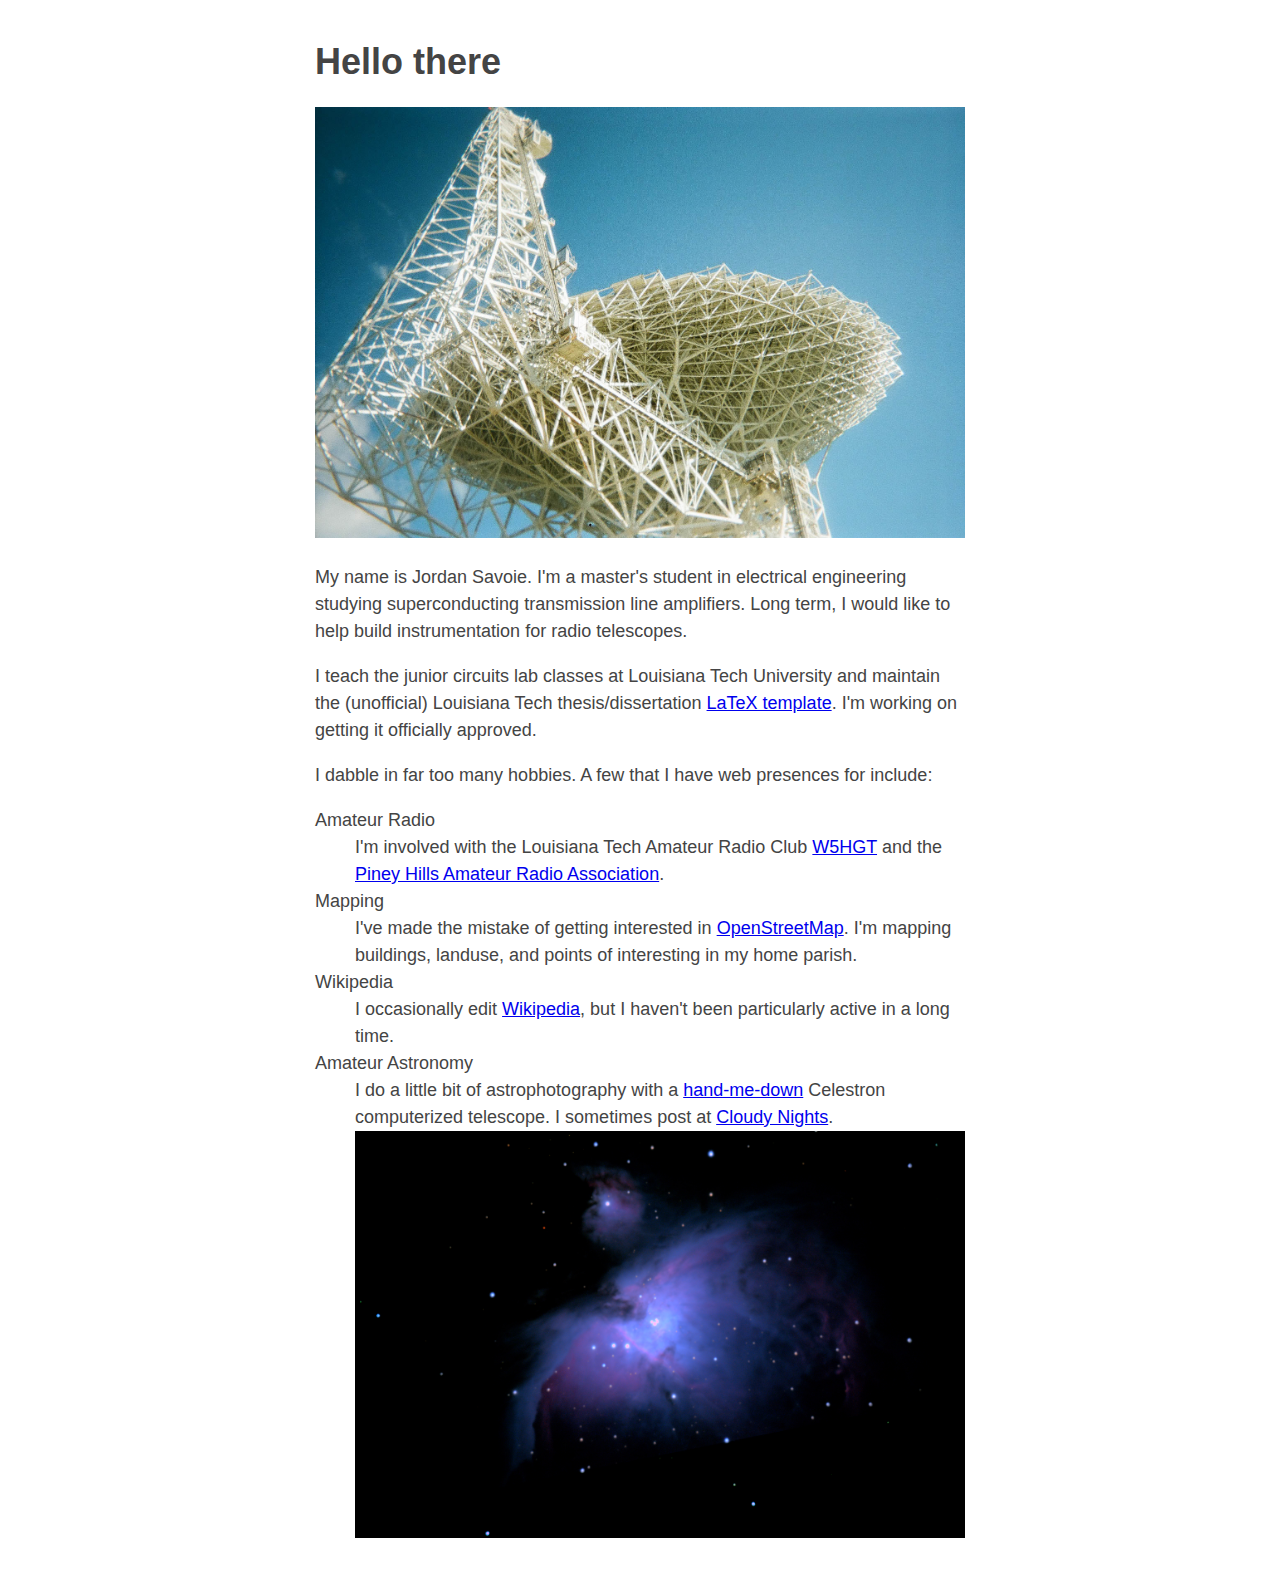
<file: index.html>
<!DOCTYPE html>
<html lang="en">
	<head>
		<meta charset="utf-8">
		<title>Jordan Savoie</title>
		<meta name="viewport" content="width=device-width, initial-scale=1">
		<link rel="stylesheet" href="style.css">
	</head>
	<body>
	<h1>Hello there</h1>
	
	<a href="https://en.wikipedia.org/wiki/Green_Bank_Telescope">
	<img class="image" id="wiley-photo" src="./GBT.JPG"
	title="Film photo of the Green Bank Telescope. (Digital cameras weren't allowed up there)">
	</a>
	<p>
	My name is Jordan Savoie. I'm a master's student in electrical
	engineering studying superconducting transmission line amplifiers.
	Long term, I would like to help build instrumentation for radio
	telescopes.
	</p>
	
	<p>
	I teach the junior circuits lab classes at Louisiana Tech University
	and maintain the (unofficial) Louisiana Tech thesis/dissertation 
	<a href="https://github.com/jonbwalters/LaTeX_thesis_template">
	LaTeX template</a>. I'm working on getting it officially approved.
	</p>
	
	<p>I dabble in far too many hobbies. A few that I have web presences
	for include:</p>
	
	<dl>
		<dt>Amateur Radio</dt>
		<dd>
		I'm involved with the Louisiana Tech Amateur Radio Club 
		<a href="https://orgs.latech.edu/amateurradio/index.html">W5HGT</a> 
		and the <a href="https://phara.us">Piney Hills Amateur Radio Association</a>.
		</dd>
		<dt>Mapping</dt>
		<dd>
		I've made the mistake of getting interested in
		<a href="https://www.openstreetmap.org/user/JuanElDemografo">
		OpenStreetMap</a>. I'm mapping buildings, landuse, and points of
		interesting in my home parish.
		</dd>
		<dt>Wikipedia</dt>
		<dd>
		I occasionally edit
		<a href="https://en.wikipedia.org/wiki/User:Juan_el_Demografo">Wikipedia</a>,
		but I haven't been particularly active in a long time.
		</dd>
		<dt>Amateur Astronomy</dt>
		<dd>
		I do a little bit of astrophotography with a
		<a href="./2025-02-01 Telescope.jpeg">hand-me-down</a> Celestron
		computerized telescope. I sometimes post at
		<a href="https://www.cloudynights.com/user/503792-jordan-savoie/">Cloudy Nights</a>.
		<a href="https://en.wikipedia.org/wiki/Orion_Nebula">
		<img class="image" id="wiley-photo" src="./orion_nebula.jpeg"
		title="Stacked composite of the Orion Nebula (50 10s exposures on an 8&quot SCT and a Nikon DSL)">
		</a>
		<dd>
	</dl>
	</body>
</html>
</file>
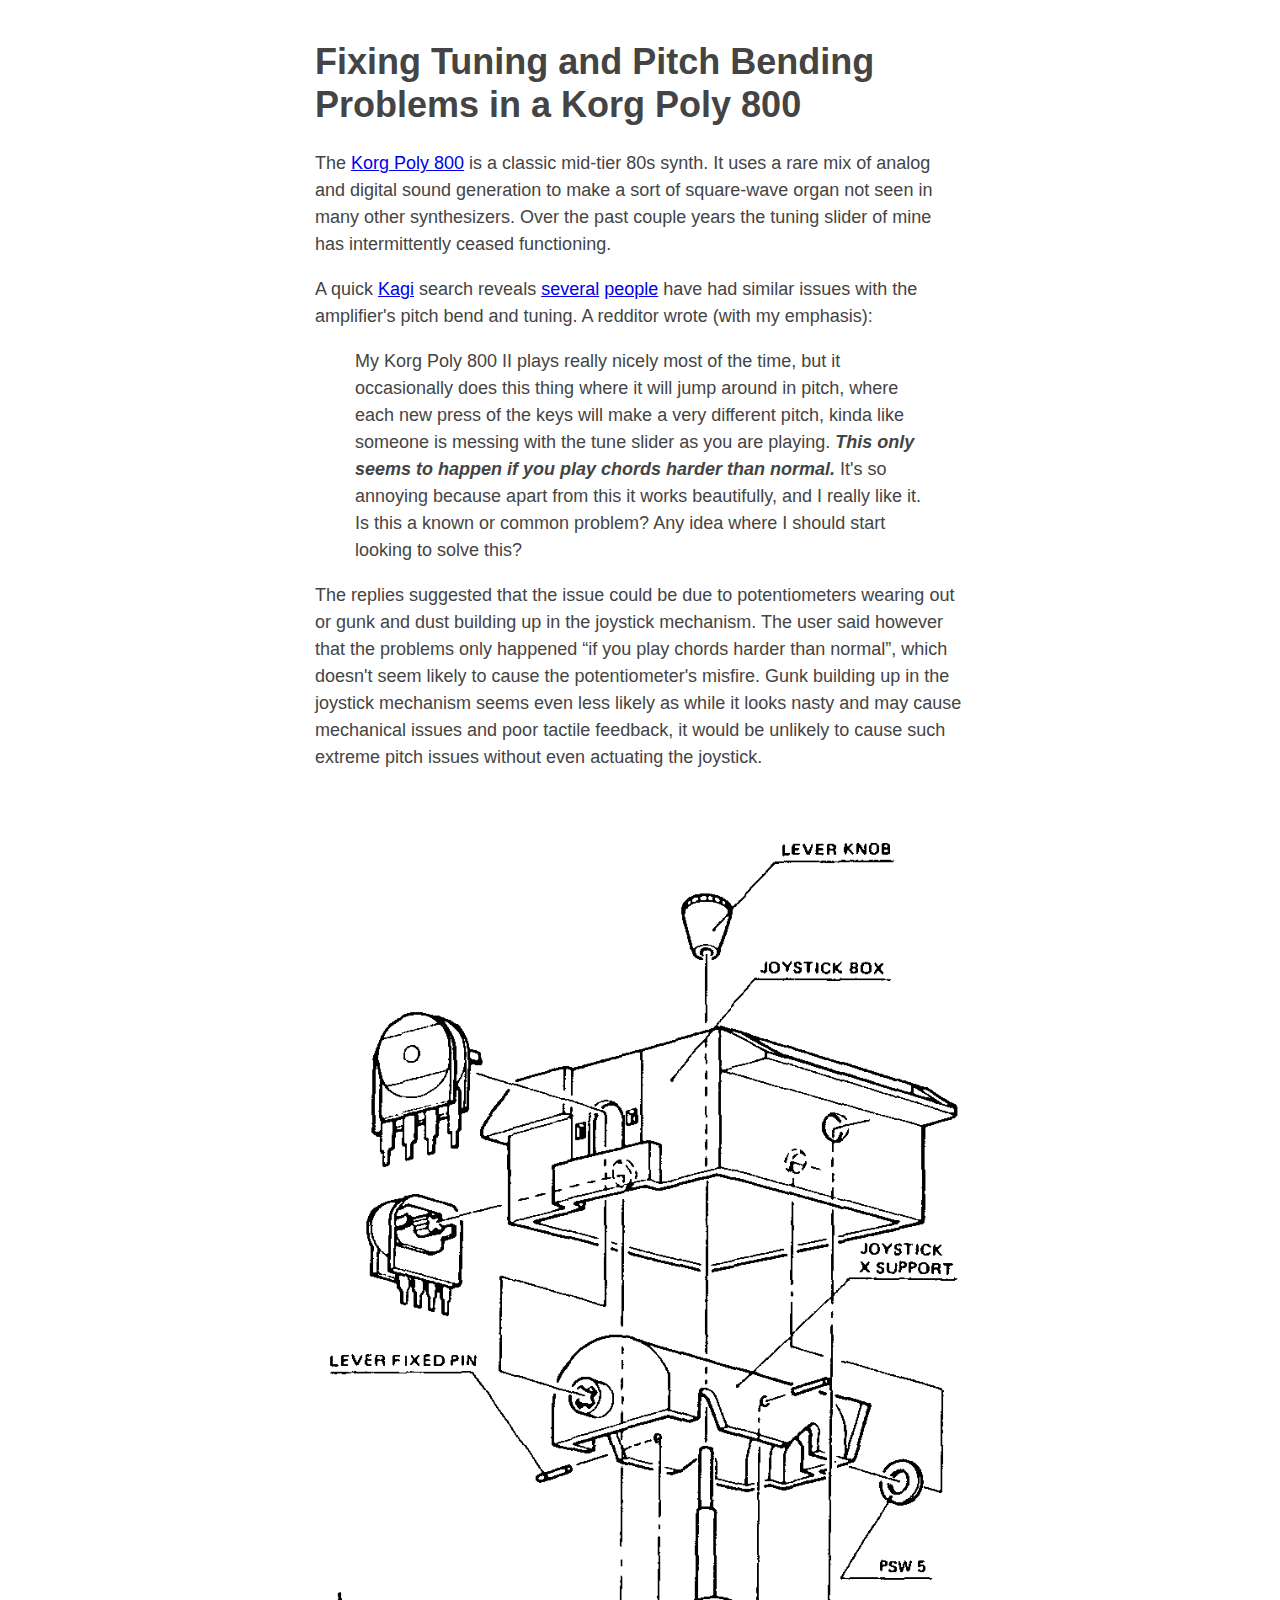
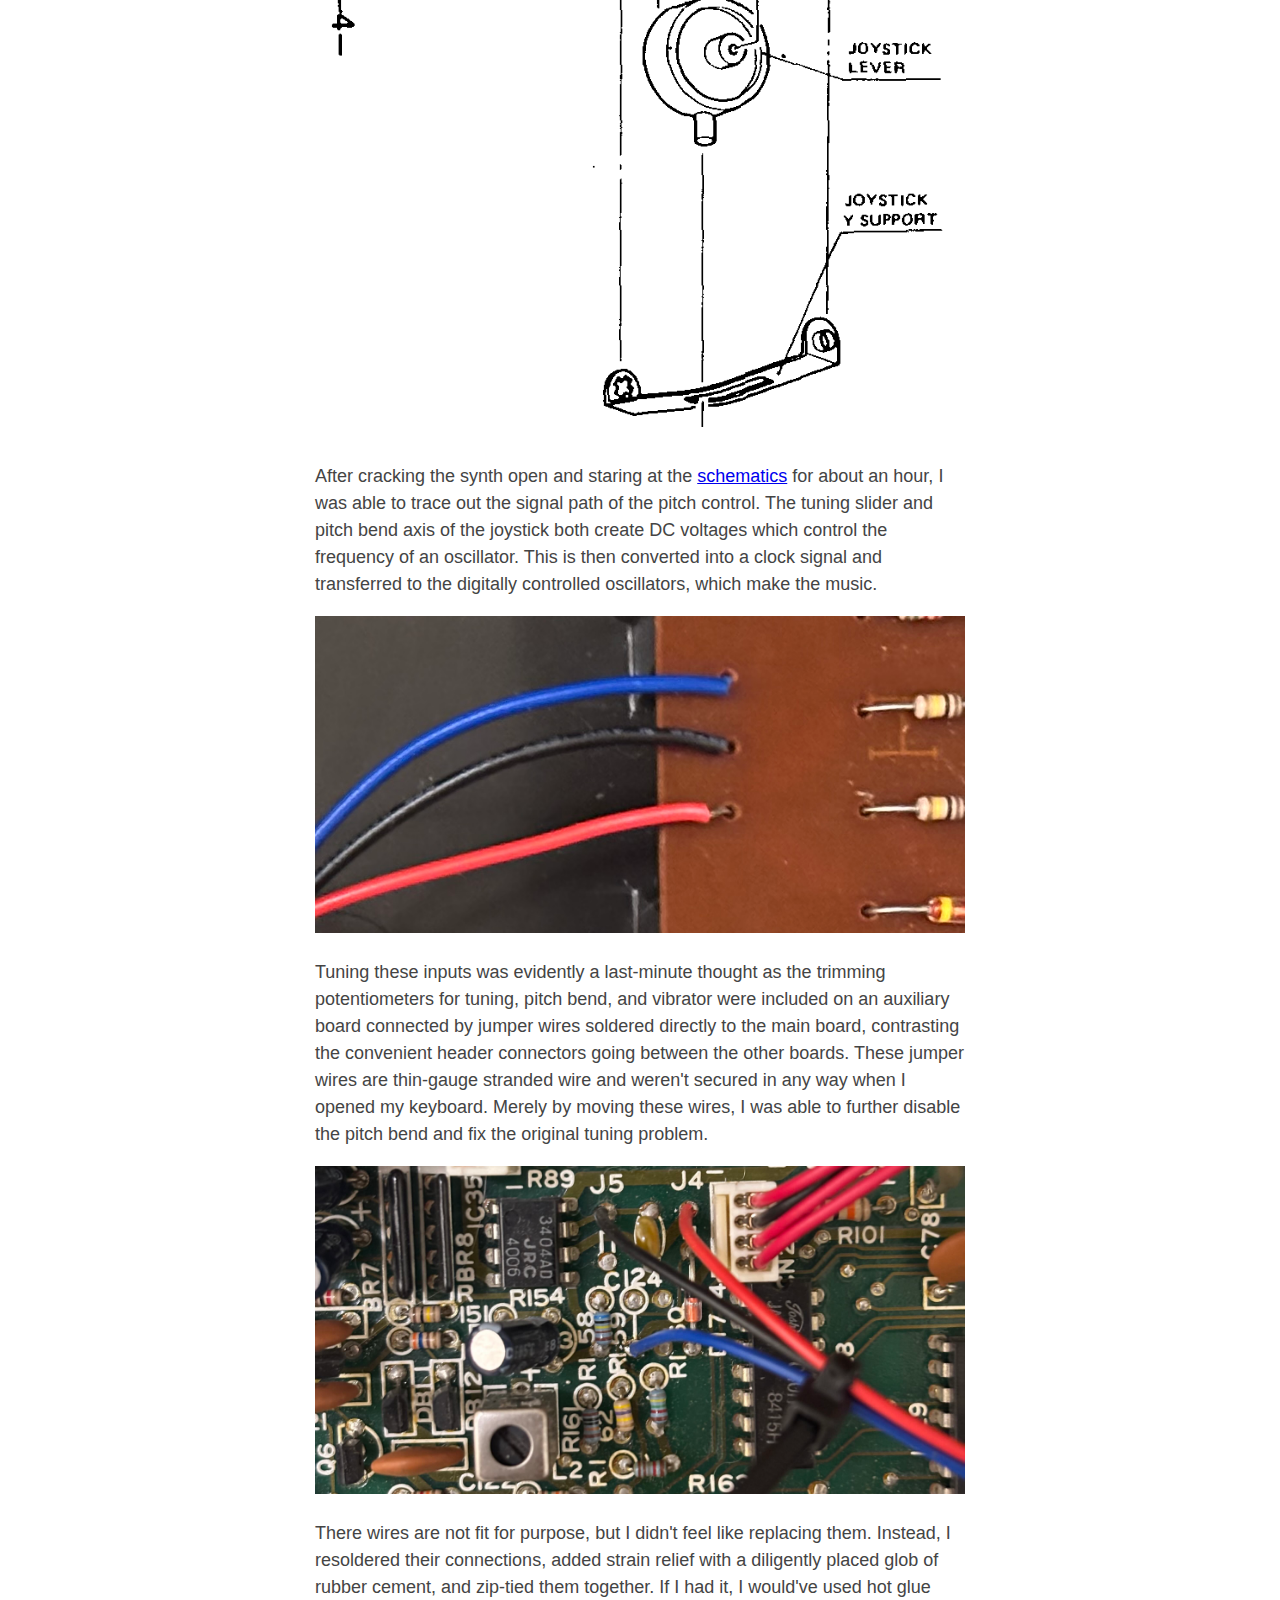
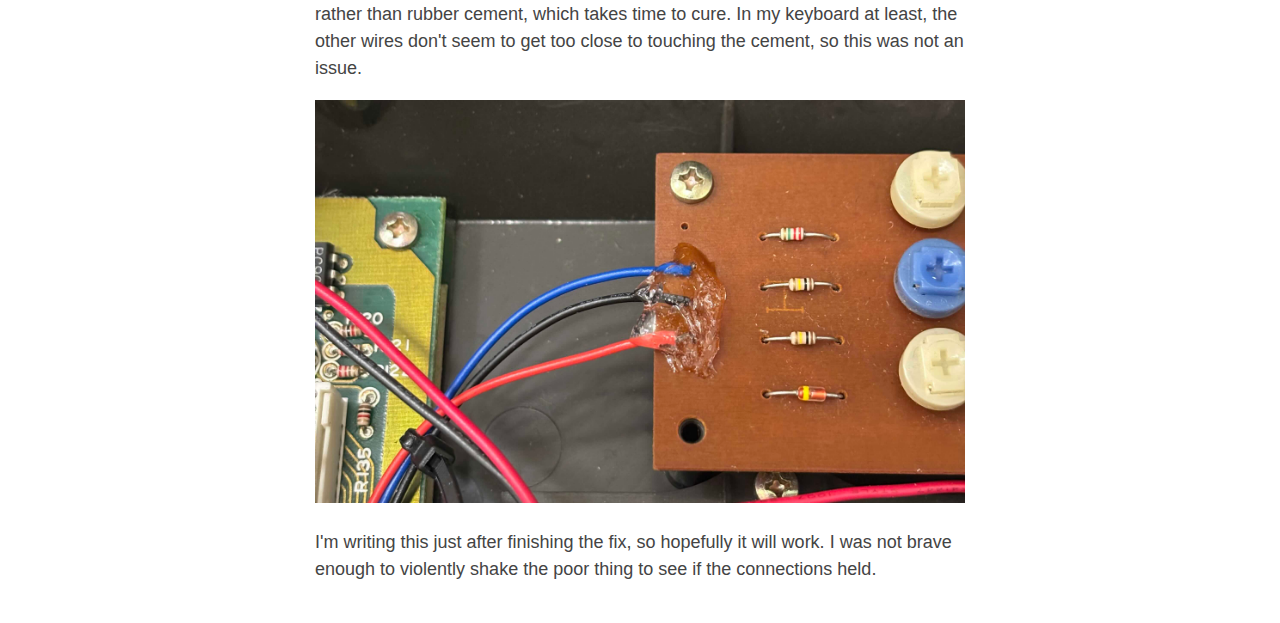
<file: poly-800.html>
<!DOCTYPE html>
<html lang="en">
	<head>
		<meta charset="utf-8">
		<title>Poly 800</title>
		<meta name="viewport" content="width=device-width, initial-scale=1">
		<link rel="stylesheet" href="style.css">
	</head>
	<body>
	<h1>Fixing Tuning and Pitch Bending Problems in a Korg Poly 800</h1>
	
	<p>
		The <a href="https://en.wikipedia.org/wiki/Korg_Poly-800">Korg Poly 800</a> is a classic mid-tier 80s synth.
		It uses a rare mix of analog and digital sound generation to make a sort of square-wave organ not seen in many other synthesizers.
		Over the past couple years the tuning slider of mine has intermittently ceased functioning.
	</p>
	
	<p>
		A quick <a href=https://kagi.com>Kagi</a> search reveals <a href="https://forum.vintagesynth.com/viewtopic.php?t=113042">several</a> <a href=" https://www.reddit.com/r/synthesizers/comments/59fmkl/korg_poly_800_ii_pitch_problems/">people</a> have had similar issues with the amplifier's pitch bend and tuning.
		A redditor wrote (with my emphasis):
	</p>
	
	<blockquote>
		My Korg Poly 800 II plays really nicely most of the time, but it occasionally does this thing where it will jump around in pitch, where each new press of the keys will make a very different pitch, kinda like someone is messing with the tune slider as you are playing.
		<strong><em>This only seems to happen if you play chords harder than normal.</em></strong>
		It's so annoying because apart from this it works beautifully, and I really like it.
		Is this a known or common problem?
		Any idea where I should start looking to solve this?
	</blockquote>
	
	<p>
		The replies suggested that the issue could be due to potentiometers wearing out or gunk and dust building up in the joystick mechanism.
		The user said however that the problems only happened <q>if you play chords harder than normal</q>, which doesn't seem likely to cause the potentiometer's misfire.
		Gunk building up in the joystick mechanism seems even less likely as while it looks nasty and may cause mechanical issues and poor tactile feedback, it would be unlikely to cause such extreme pitch issues without even actuating the joystick.
	</p>
	
	<img class="image" src="./joystick.png"
	title="Exploded view of the joystick mechanism showing how the potentiometers are isolated from the dirty parts.">

	<p>
		After cracking the synth open and staring at the <a href="https://www.polynominal.com/korg-poly800/korg-poly800-ex800-service-manual.pdf">schematics</a> for about an hour, I was able to trace out the signal path of the pitch control.
		The tuning slider and pitch bend axis of the joystick both create DC voltages which control the frequency of an oscillator.
		This is then converted into a clock signal and transferred to the digitally controlled oscillators, which make the music.
	</p>
	
	<img class="image" src="./aux_board.jpg"
	title="Wires loosely connected to a circuit board.">

	<p>
		Tuning these inputs was evidently a last-minute thought as the trimming potentiometers for tuning, pitch bend, and vibrator were included on an auxiliary board connected by jumper wires soldered directly to the main board, contrasting the convenient header connectors going between the other boards.
		These jumper wires are thin-gauge stranded wire and weren't secured in any way when I opened my keyboard.
		Merely by moving these wires, I was able to further disable the pitch bend and fix the original tuning problem.
	</p>
		<img class="image" src="./main_board.jpg"
	title="Wires soldered directly into a densely populated circuit board.">

	<p>
		There wires are not fit for purpose, but I didn't feel like replacing them.
		Instead, I resoldered their connections, added strain relief with a diligently placed glob of rubber cement, and zip-tied them together.
		If I had it, I would've used hot glue rather than rubber cement, which takes time to cure.
		In my keyboard at least, the other wires don't seem to get too close to touching the cement, so this was not an issue.
	</p>
	
	<img class="image" src="./aux_board_glued.jpg"
	title="Photo showing wires loosely connected to a circuit board.">
	
	<p>
		I'm writing this just after finishing the fix, so hopefully it will work.
		I was not brave enough to violently shake the poor thing to see if the connections held.
	</p>
</html>
</file>
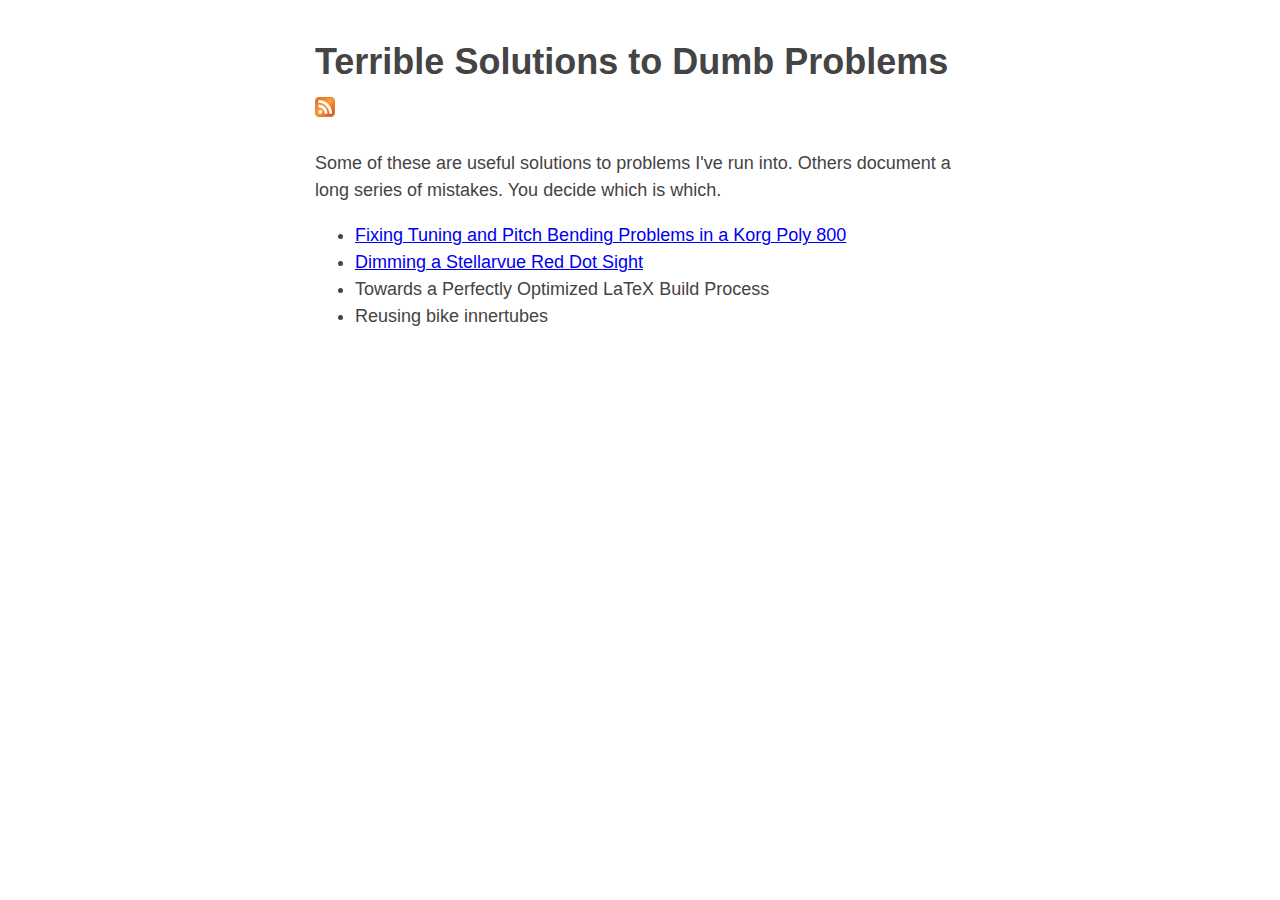
<file: solutions.html>
<!DOCTYPE html>
<html lang="en">
	<head>
		<meta charset="utf-8">
		<title>Terrible Solutions</title>
		<meta name="viewport" content="width=device-width, initial-scale=1">
		<link rel="stylesheet" href="../style.css">
		<link rel="alternate" type="application/rss+xml"
			href="./feed.xml" title="Terrible Solutions">
	</head>
	<body>
	<h1>Terrible Solutions to Dumb Problems
		<a href="./feed.xml">
		<img width=20 title="RSS badge" src="images/rss.svg">
	</a>
	</h1>
	
	<p>
	Some of these are useful solutions to problems I've run into.
	Others document a long series of mistakes.
	You decide which is which.
	</p>
	
	<ul>
		<li><a href="./solutions/poly-800.html">Fixing Tuning and Pitch Bending Problems in a Korg Poly 800</a></li>
		<li><a href="./solutions/stellarvue.html">Dimming a Stellarvue Red Dot Sight</a></li>
		<li>Towards a Perfectly Optimized LaTeX Build Process</li>
		<li>Reusing bike innertubes</li>
	</ul>
	
	</body>
</html>
</file>
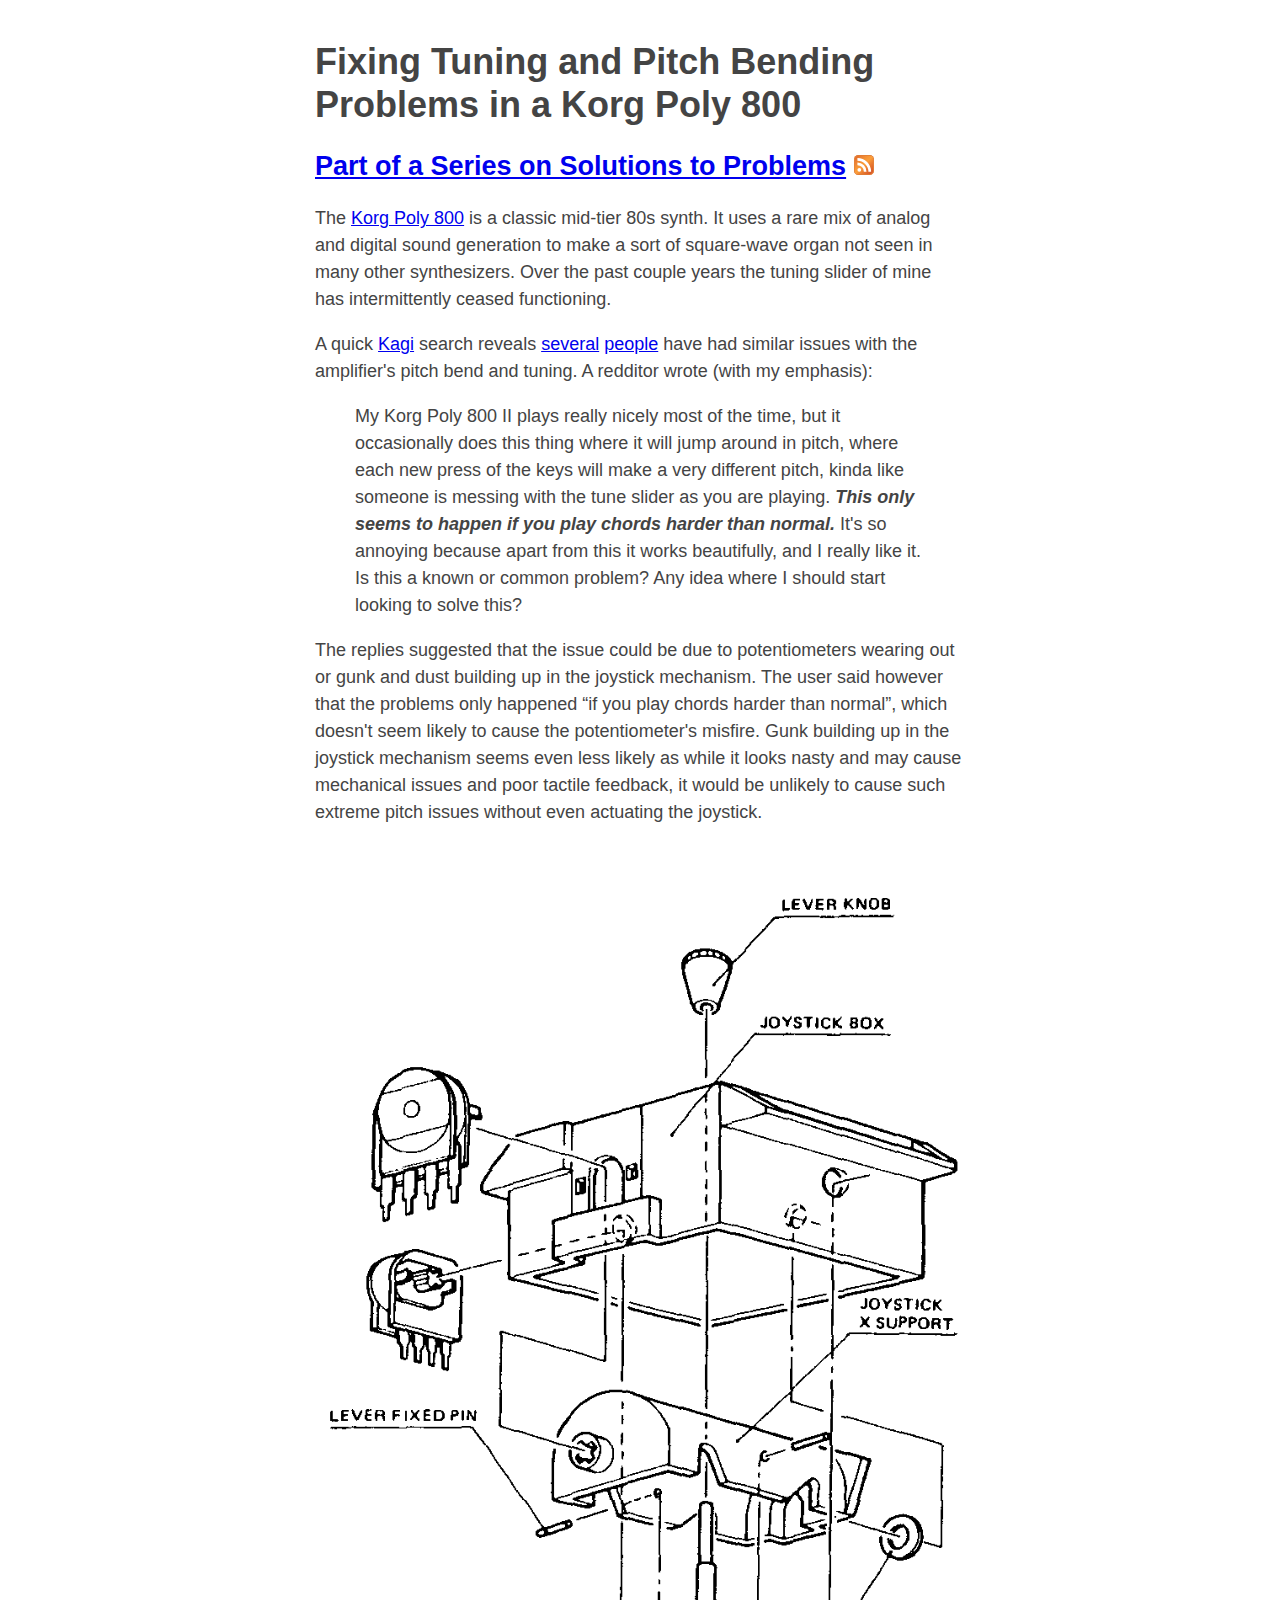
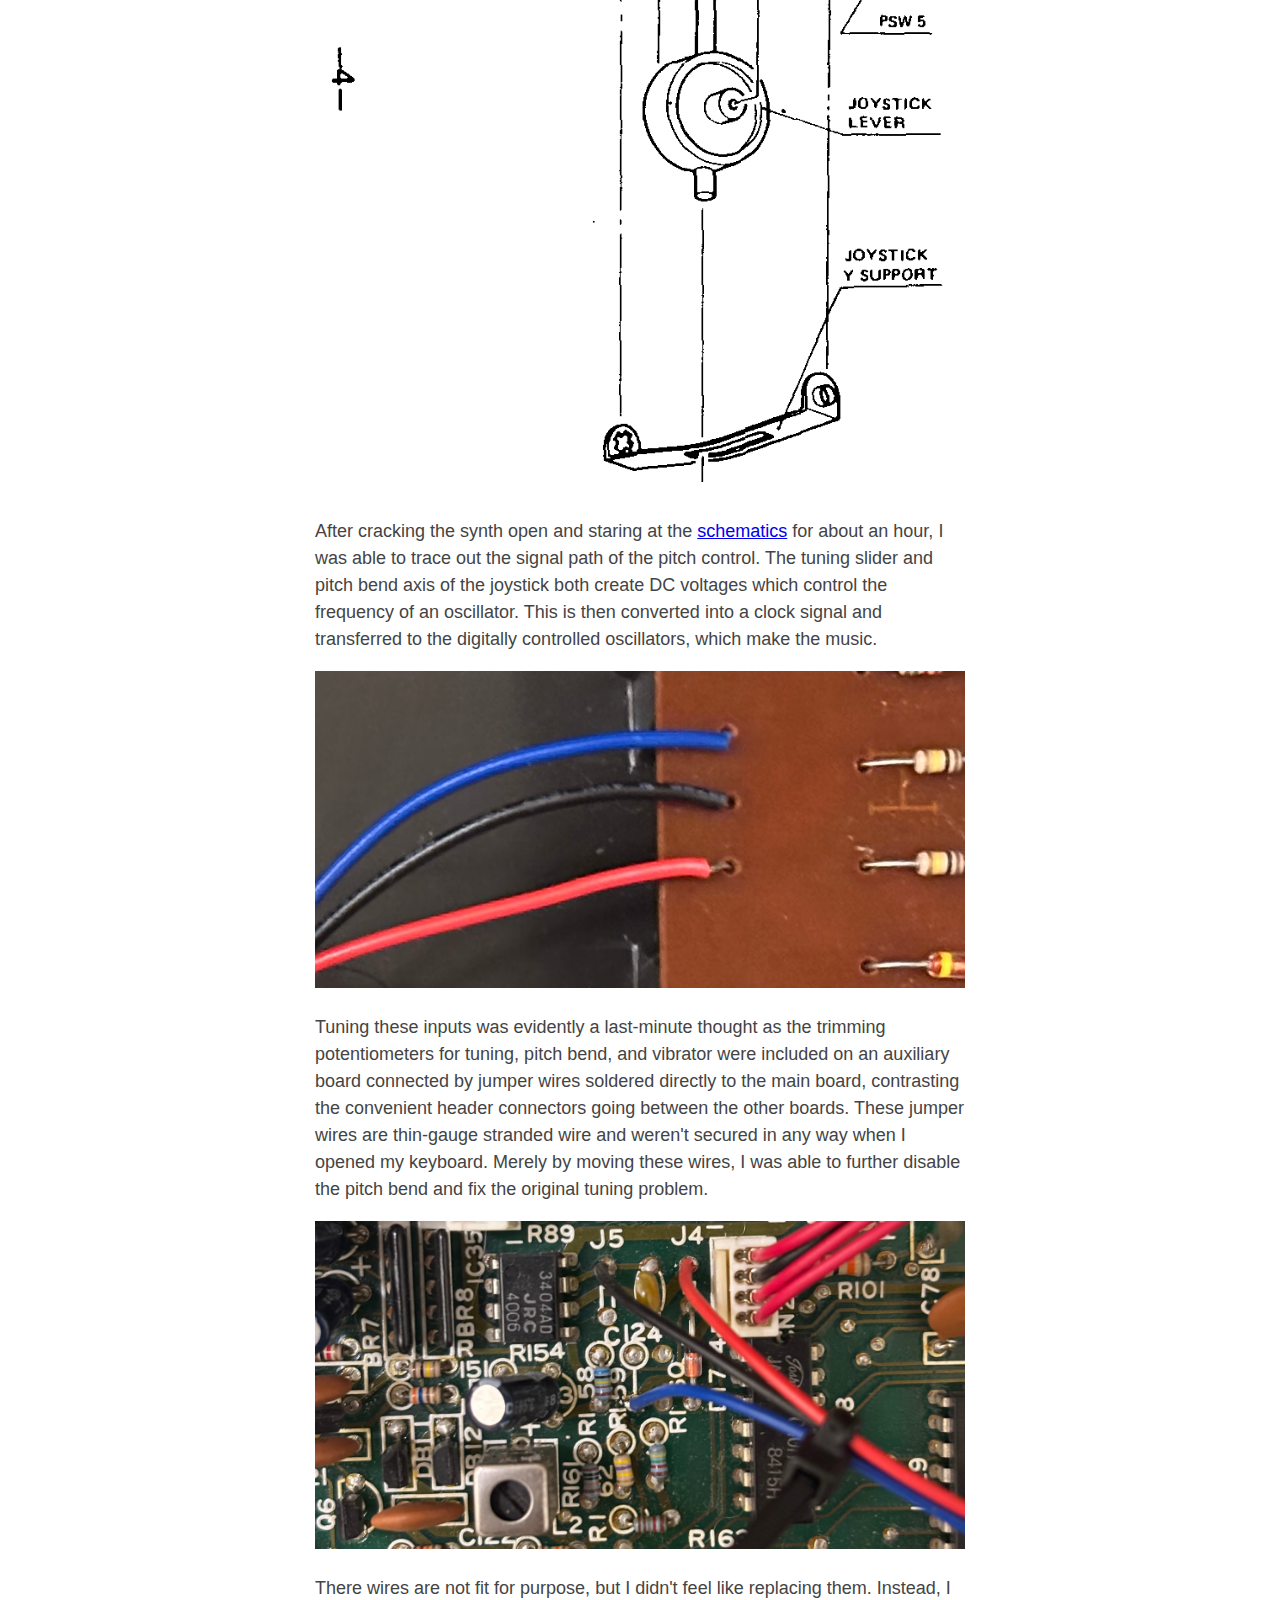
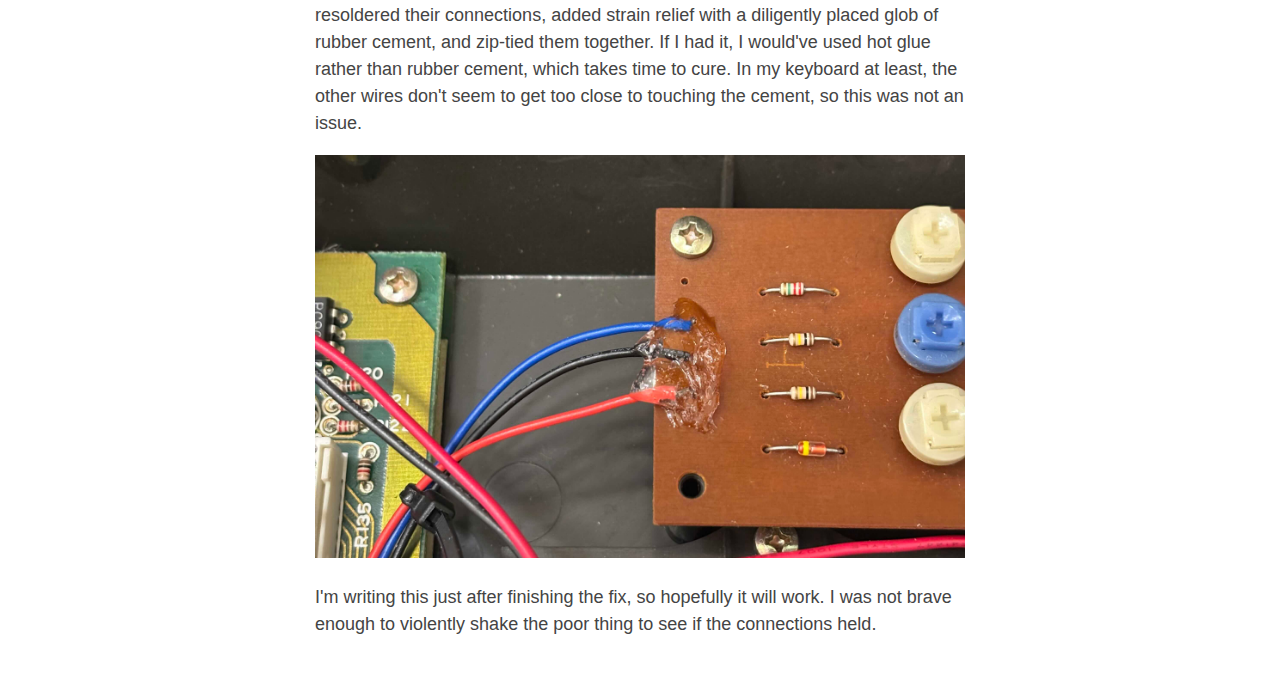
<file: solutions/poly-800.html>
<!DOCTYPE html>
<html lang="en">
	<head>
		<meta charset="utf-8">
		<title>Poly 800</title>
		<meta name="viewport" content="width=device-width, initial-scale=1">
		<link rel="stylesheet" href="../style.css">
		<link rel="alternate" type="application/rss+xml"
			href="../feed.xml" title="Terrible Solutions">
	</head>
	<body>
	<h1>Fixing Tuning and Pitch Bending Problems in a Korg Poly 800</h1>
	<h2><a href="../solutions.html">Part of a Series on Solutions to Problems</a>
	<a href="../feed.xml">
		<img width=20 title="RSS badge" src="../images/rss.svg">
	</a>
	</h2>

	<p>
		The <a href="https://en.wikipedia.org/wiki/Korg_Poly-800">Korg Poly 800</a> is a classic mid-tier 80s synth.
		It uses a rare mix of analog and digital sound generation to make a sort of square-wave organ not seen in many other synthesizers.
		Over the past couple years the tuning slider of mine has intermittently ceased functioning.
	</p>
	
	<p>
		A quick <a href=https://kagi.com>Kagi</a> search reveals <a href="https://forum.vintagesynth.com/viewtopic.php?t=113042">several</a> <a href=" https://www.reddit.com/r/synthesizers/comments/59fmkl/korg_poly_800_ii_pitch_problems/">people</a> have had similar issues with the amplifier's pitch bend and tuning.
		A redditor wrote (with my emphasis):
	</p>
	
	<blockquote>
		My Korg Poly 800 II plays really nicely most of the time, but it occasionally does this thing where it will jump around in pitch, where each new press of the keys will make a very different pitch, kinda like someone is messing with the tune slider as you are playing.
		<strong><em>This only seems to happen if you play chords harder than normal.</em></strong>
		It's so annoying because apart from this it works beautifully, and I really like it.
		Is this a known or common problem?
		Any idea where I should start looking to solve this?
	</blockquote>
	
	<p>
		The replies suggested that the issue could be due to potentiometers wearing out or gunk and dust building up in the joystick mechanism.
		The user said however that the problems only happened <q>if you play chords harder than normal</q>, which doesn't seem likely to cause the potentiometer's misfire.
		Gunk building up in the joystick mechanism seems even less likely as while it looks nasty and may cause mechanical issues and poor tactile feedback, it would be unlikely to cause such extreme pitch issues without even actuating the joystick.
	</p>
	
	<img class="image" src="./poly-800/joystick.png"
	title="Exploded view of the joystick mechanism showing how the potentiometers are isolated from the dirty parts.">

	<p>
		After cracking the synth open and staring at the <a href="https://www.polynominal.com/korg-poly800/korg-poly800-ex800-service-manual.pdf">schematics</a> for about an hour, I was able to trace out the signal path of the pitch control.
		The tuning slider and pitch bend axis of the joystick both create DC voltages which control the frequency of an oscillator.
		This is then converted into a clock signal and transferred to the digitally controlled oscillators, which make the music.
	</p>
	
	<img class="image" src="./poly-800/aux_board.jpg"
	title="Wires loosely connected to a circuit board.">

	<p>
		Tuning these inputs was evidently a last-minute thought as the trimming potentiometers for tuning, pitch bend, and vibrator were included on an auxiliary board connected by jumper wires soldered directly to the main board, contrasting the convenient header connectors going between the other boards.
		These jumper wires are thin-gauge stranded wire and weren't secured in any way when I opened my keyboard.
		Merely by moving these wires, I was able to further disable the pitch bend and fix the original tuning problem.
	</p>
	<img class="image" src="./poly-800/main_board.jpg"
	title="Wires soldered directly into a densely populated circuit board.">

	<p>
		There wires are not fit for purpose, but I didn't feel like replacing them.
		Instead, I resoldered their connections, added strain relief with a diligently placed glob of rubber cement, and zip-tied them together.
		If I had it, I would've used hot glue rather than rubber cement, which takes time to cure.
		In my keyboard at least, the other wires don't seem to get too close to touching the cement, so this was not an issue.
	</p>
	
	<img class="image" src="./poly-800/aux_board_glued.jpg"
	title="Photo showing wires loosely connected to a circuit board.">
	
	<p>
		I'm writing this just after finishing the fix, so hopefully it will work.
		I was not brave enough to violently shake the poor thing to see if the connections held.
	</p>
</html>
</file>
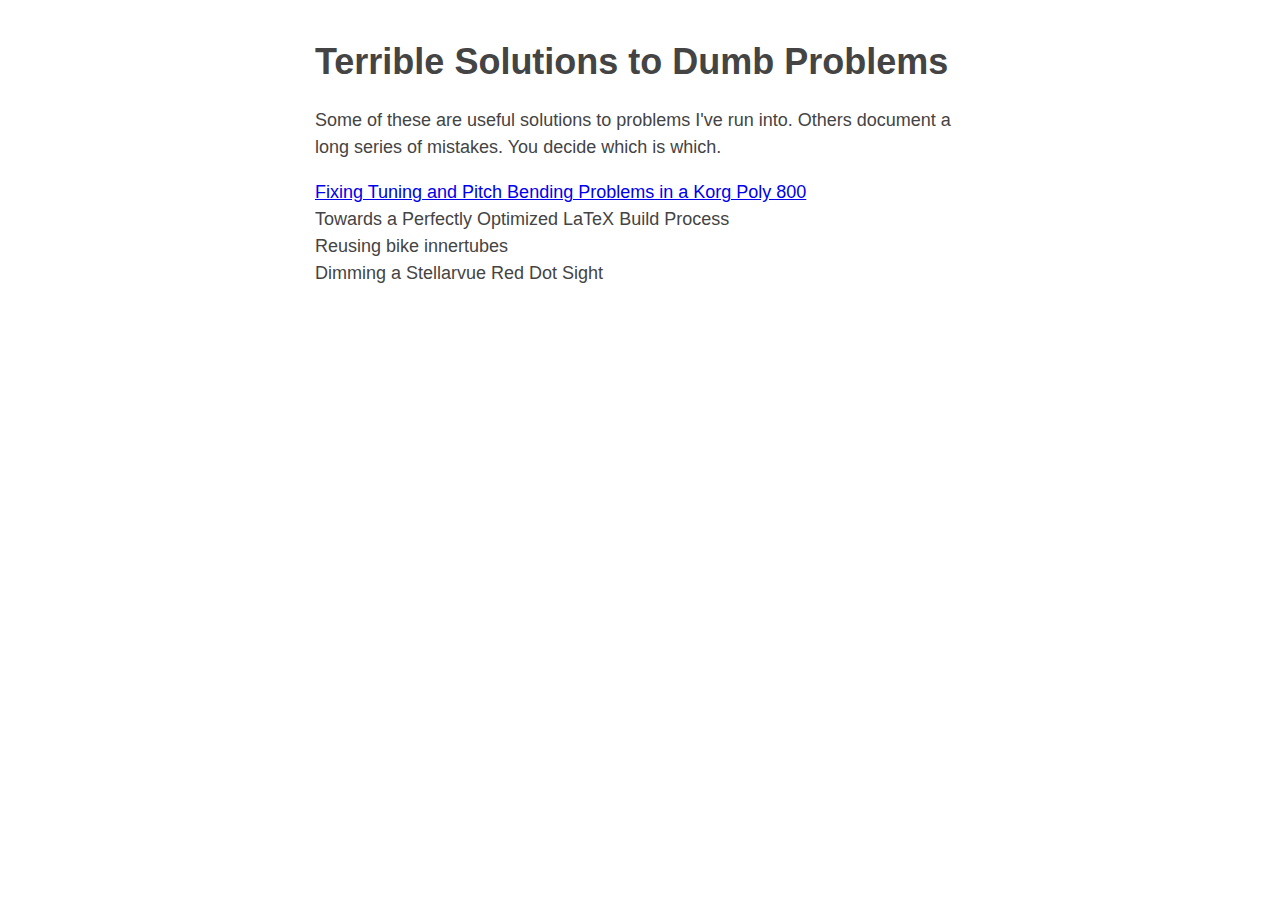
<file: solutions/solutions.html>
<!DOCTYPE html>
<html lang="en">
	<head>
		<meta charset="utf-8">
		<title>Terrible Solutions</title>
		<meta name="viewport" content="width=device-width, initial-scale=1">
		<link rel="stylesheet" href="../style.css">
	</head>
	<body>
	<h1>Terrible Solutions to Dumb Problems</h1>
	<p>
	Some of these are useful solutions to problems I've run into.
	Others document a long series of mistakes.
	You decide which is which.
	</p>
	
	<dl>
		<dt><a href="./poly-800.html">Fixing Tuning and Pitch Bending Problems in a Korg Poly 800</a></dt>
		<dt>Towards a Perfectly Optimized LaTeX Build Process</dt>
		<dt>Reusing bike innertubes</dt>
		<dt>Dimming a Stellarvue Red Dot Sight</dt>
	</dl>
	
	</body>
</html>
</file>
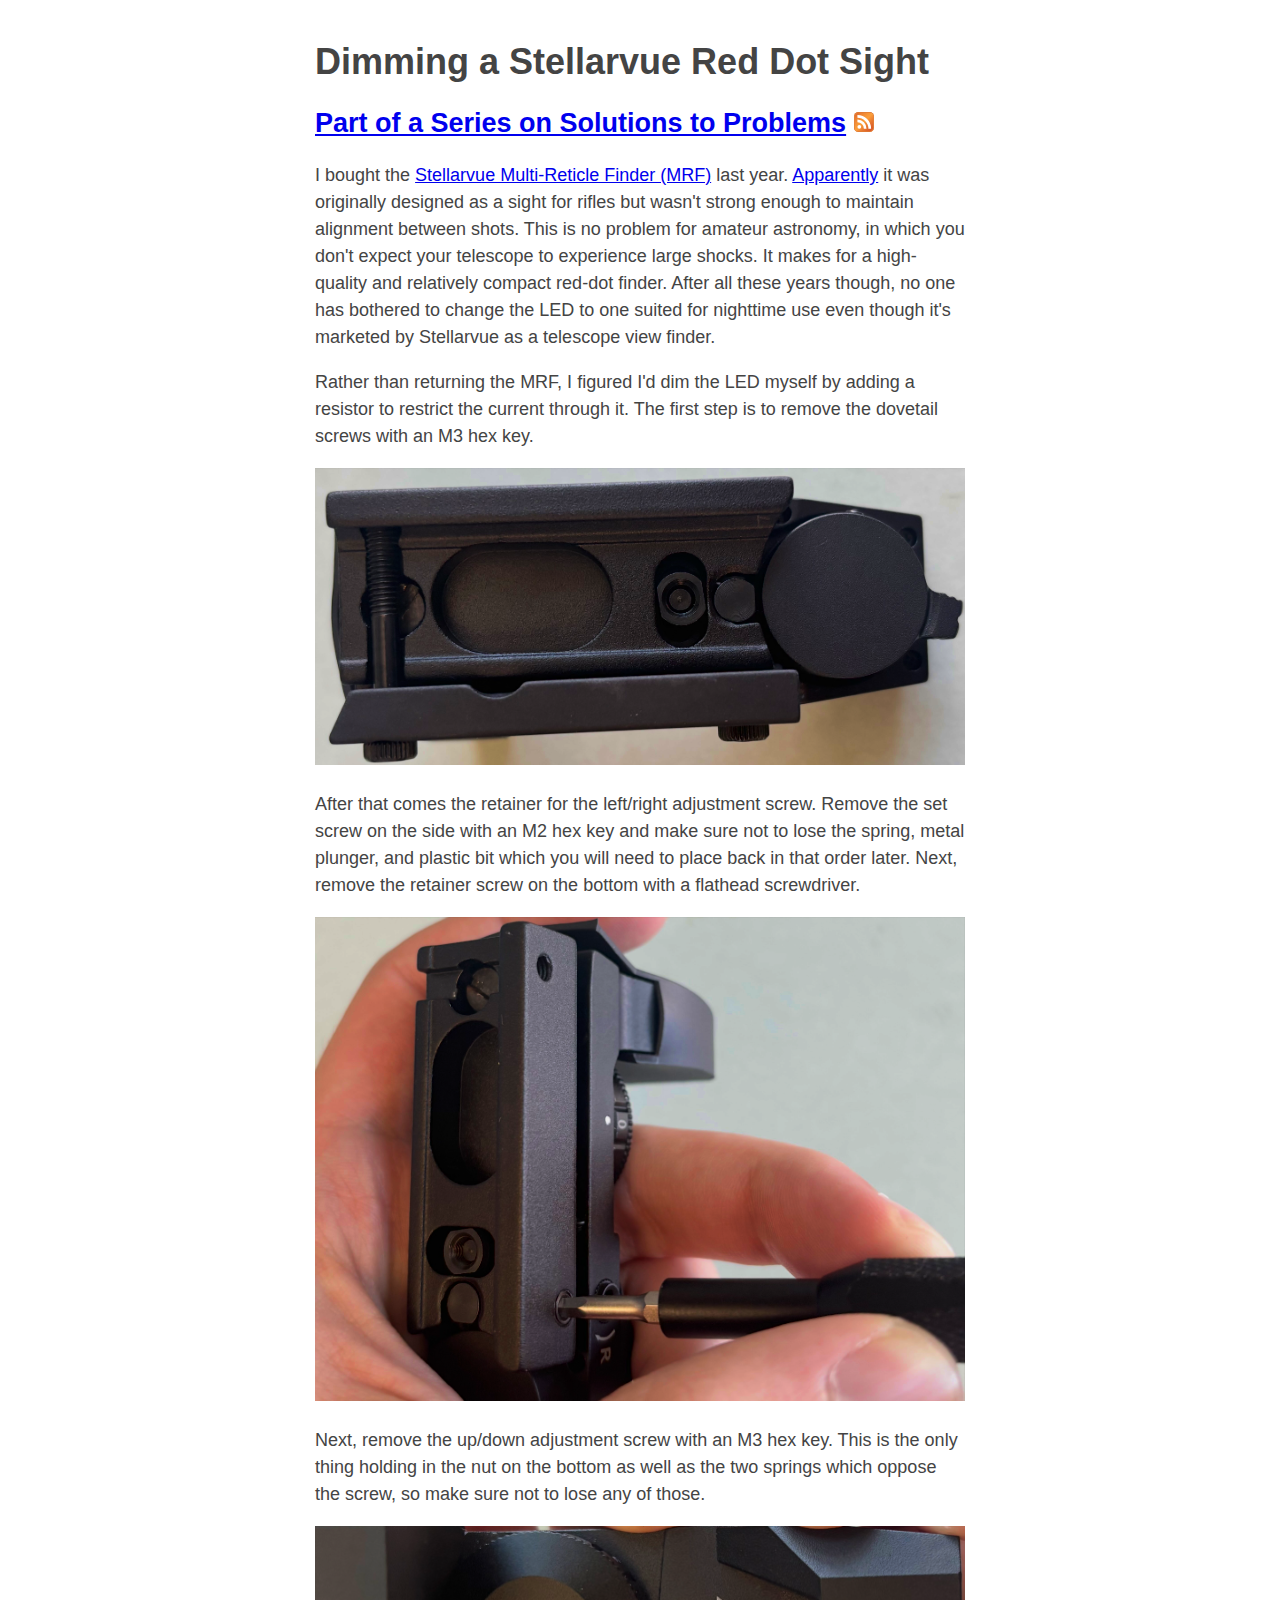
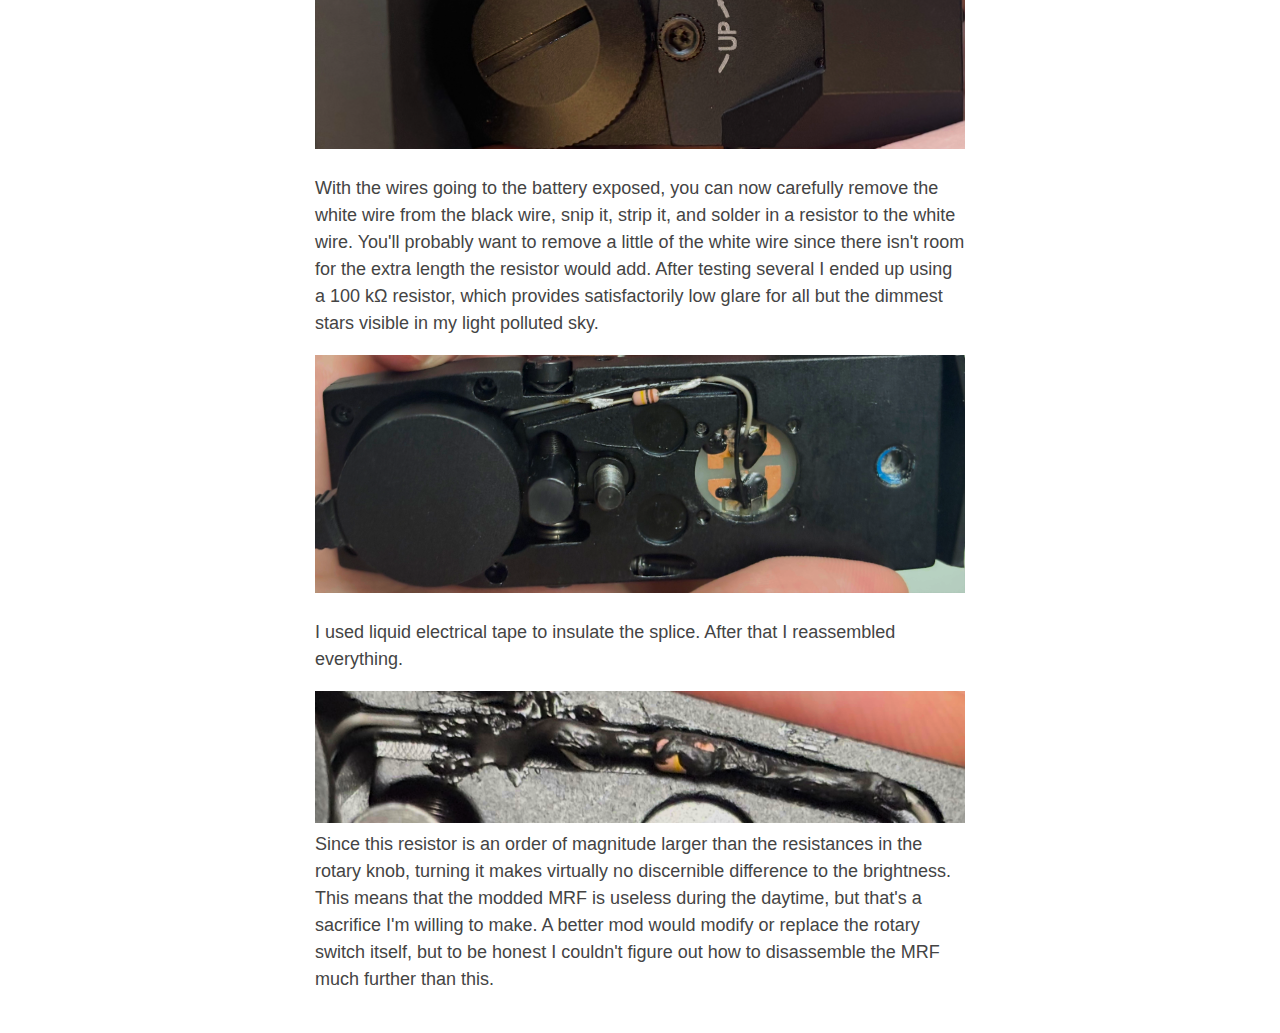
<file: solutions/stellarvue.html>
<!DOCTYPE html>
<html lang="en">
	<head>
		<meta charset="utf-8">
		<title>Stellarvue</title>
		<meta name="viewport" content="width=device-width, initial-scale=1">
		<link rel="stylesheet" href="../style.css">
		<link rel="alternate" type="application/rss+xml"
			href="../feed.xml" title="Terrible Solutions">
	</head>
	<body>
	<h1>Dimming a Stellarvue Red Dot Sight</h1>
	<h2><a href="../solutions.html">Part of a Series on Solutions to Problems</a>
	<a href="../feed.xml">
		<img width=20 title="RSS badge" src="../images/rss.svg">
	</a>
	</h2>
	
	<p>
	I bought the <a href="https://www.stellarvue.com/product/1-f002-mrf-finder"> Stellarvue Multi-Reticle Finder (MRF)</a> last year.
	<a href="https://www.cloudynights.com/articles/cat/user-reviews/accessories/finderscopes/multi-reticle-finder-r1212">Apparently</a> it was originally designed as a sight for rifles but wasn't strong enough to maintain alignment between shots.
	This is no problem for amateur astronomy, in which you don't expect your telescope to experience large shocks.
	It makes for a high-quality and relatively compact red-dot finder.
	After all these years though, no one has bothered to change the LED to one suited for nighttime use even though it's marketed by Stellarvue as a telescope view finder.
	</p>
	
	<p>
	Rather than returning the MRF, I figured I'd dim the LED myself by adding a resistor to restrict the current through it.
	The first step is to remove the dovetail screws with an M3 hex key.
	</p>
	
	<img class="image" src="./stellarvue/dovetail_screws.jpg"
		title="Picture showing the bottom of the MRF with the two dovetail screws visible."
	>
	
	<p>
	After that comes the retainer for the left/right adjustment screw.
	Remove the set screw on the side with an M2 hex key and make sure not to lose the spring, metal plunger, and plastic bit which you will need to place back in that order later.
	Next, remove the retainer screw on the bottom with a flathead screwdriver.
	</p>
	
	<img class="image" src="./stellarvue/retainer.jpg"
		title="Picture showing the two retaining screws"
	>
	
	<p>
	Next, remove the up/down adjustment screw with an M3 hex key.
	This is the only thing holding in the nut on the bottom as well as the two springs which oppose the screw, so make sure not to lose any of those.
	</p>
	
	<img class="image" src="./stellarvue/top_screw.jpg"
		title="Picture showing the top screw"
	>
	
	<p>
	With the wires going to the battery exposed, you can now carefully remove the white wire from the black wire, snip it, strip it, and solder in a resistor to the white wire.
	You'll probably want to remove a little of the white wire since there isn't room for the extra length the resistor would add.
	After testing several I ended up using a 100&nbsp;kΩ resistor, which provides satisfactorily low glare for all but the dimmest stars visible in my light polluted sky.
	</p>
	
	<img class="image" src="./stellarvue/splice.jpg"
		title="Picture showing the resistor soldered into the white wire."
	>
	
	<p>
	I used liquid electrical tape to insulate the splice.
	After that I reassembled everything.
	</p>
	
	<img class="image" src="./stellarvue/insulated.jpg"
		title="Picture showing the splices insulated with liquid electrical tape."
	>
	
	Since this resistor is an order of magnitude larger than the resistances in the rotary knob, turning it makes virtually no discernible difference to the brightness.
	This means that the modded MRF is useless during the daytime, but that's a sacrifice I'm willing to make.
	A better mod would modify or replace the rotary switch itself, but to be honest I couldn't figure out how to disassemble the MRF much further than this.
</html>
</file>
<file: style.css>
body {
  max-width: 650px;
  margin: 40px auto;
  padding: 0 10px;
  font: 18px/1.5 -apple-system, BlinkMacSystemFont, "Segoe UI", Roboto, "Helvetica Neue", Arial, "Noto Sans", sans-serif, "Apple Color Emoji", "Segoe UI Emoji", "Segoe UI Symbol", "Noto Color Emoji";
  color: #444;
}

h1,
h2,
h3 {
  line-height: 1.2;
}

@media (prefers-color-scheme: dark) {
  body {
    color: #c9d1d9;
    background: #0d1117;
  }

  a:link {
    color: #58a6ff;
  }

  a:visited {
    color: #8e96f0;
  }
}

.image {
	object-fit: contain;
	width:100%;

}
</file>
